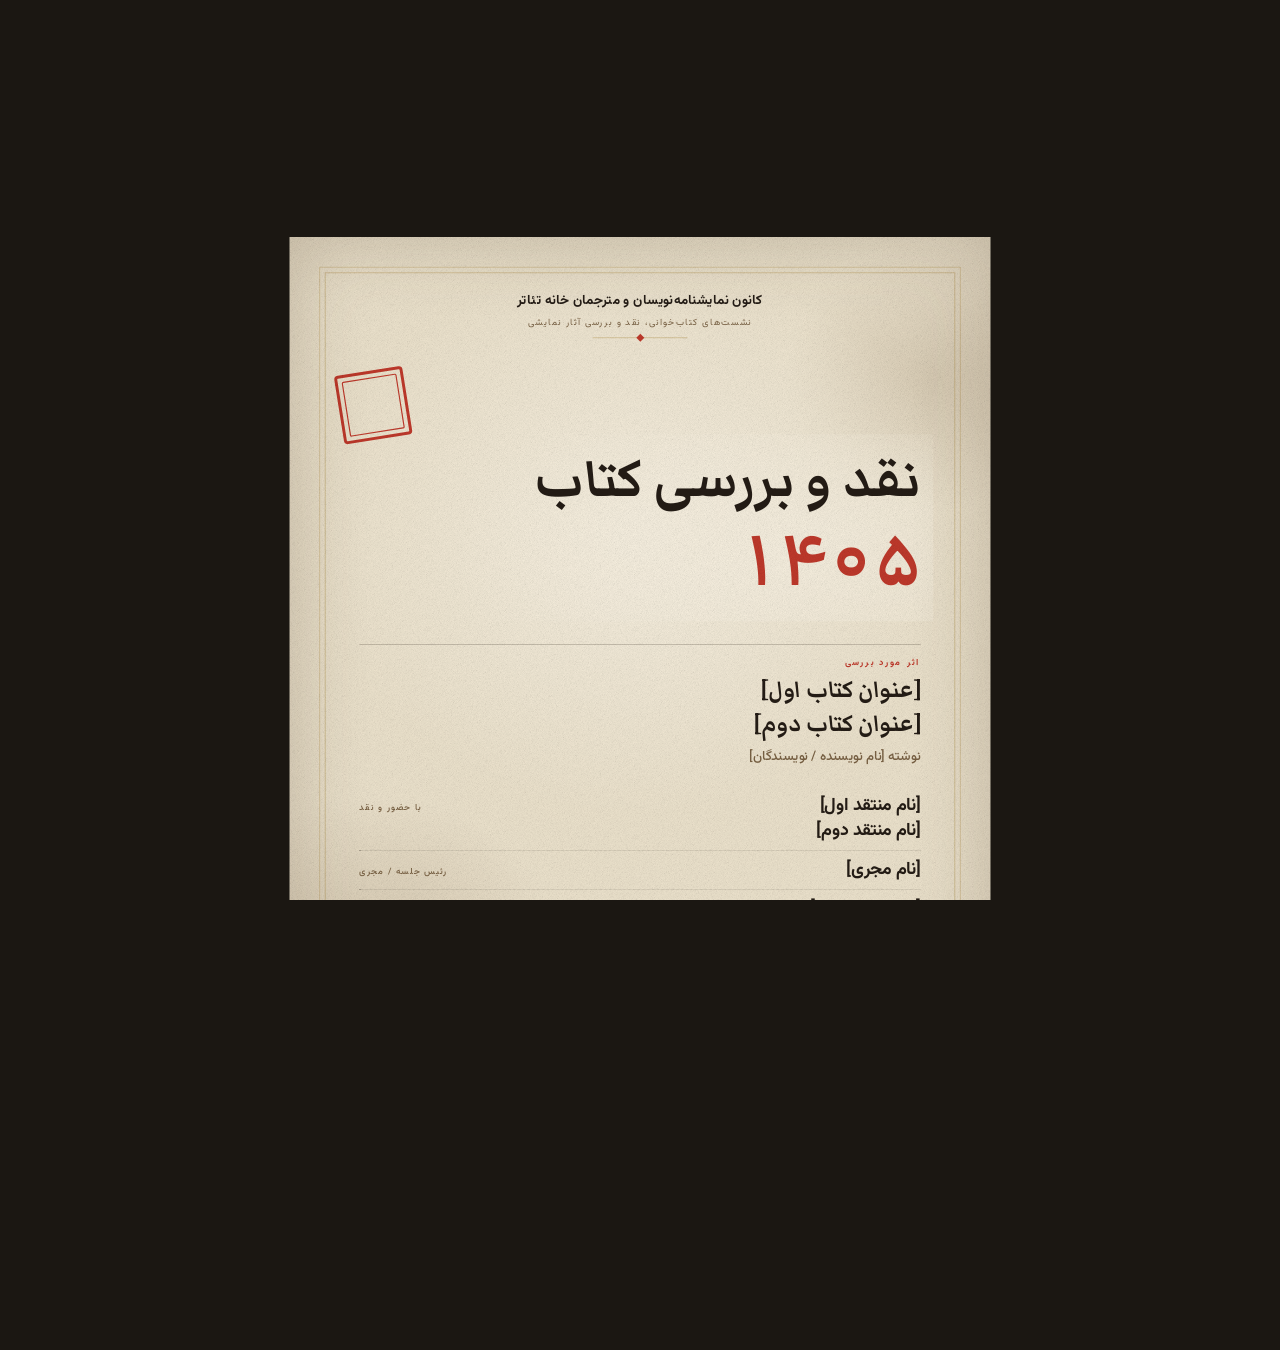
<file: design/nashast-poster/poster-b.html>
<!doctype html>
<html lang="fa" dir="rtl">
<head>
<meta charset="utf-8">
<title>سیاه‌مشق — پوستر نشست‌های کتاب‌خوانی</title>
<link rel="stylesheet" href="./fonts/fonts.css">
<style>
/* ═══════════════════════════════════════════════════════════════════════════
   جهت‌گیریِ هنریِ «ب» — سیاه‌مشق
   ── مفهوم ──────────────────────────────────────────────────────────────
   پوستر یک صفحهٔ نسخهٔ خطی است: کاغذِ کهنه، مشقِ نستعلیق که روی هم افتاده،
   و یک مُهرِ شنگرفی در حاشیه. تصویر، خودِ خط است؛ هیچ تصویرسازیِ دیگری نیست.
   ═════════════════════════════════════════════════════════════════════════ */

:root{
  --paper:   #EDE3CD;   /* کاغذِ کهنه */
  --paper-hi:#F7F0E0;   /* روشناییِ میانهٔ صفحه */
  --ink:     #241C15;   /* مرکّبِ گرم — خط و متن */
  --sepia:   #7A6244;   /* یادداشتِ حاشیه */
  --vermil:  #C0392B;   /* شنگرف — مُهر و تأکید */
  --ochre:   #A8802F;   /* زرِ مات — خطوطِ جدول‌کشی */

  --sans: 'Vazirmatn', system-ui, sans-serif;
  --serif:'Markazi Text', 'Vazirmatn', serif;
  --nasta:'Gulzar', 'Markazi Text', serif;
}
*{margin:0;padding:0;box-sizing:border-box}
html,body{height:100%;background:#1B1712;overflow:hidden}
body{display:grid;place-items:center}
.stage{transform:scale(var(--fit,1));transform-origin:center}

.poster{
  --u: calc(var(--W) / 1080 * 1px);
  --bleed:0px;
  --padX: calc(96 * var(--u));
  position:relative;overflow:hidden;
  width:calc(var(--W) * 1px + 2 * var(--bleed));
  height:calc(var(--H) * 1px + 2 * var(--bleed));
  background:var(--paper);color:var(--ink);font-family:var(--sans);
  -webkit-font-smoothing:antialiased;
}
.poster.bleed{--bleed:11.34px}

/* کاغذِ کهنه: روشناییِ میانه، لکه‌های چای، الیاف */
.wash{position:absolute;inset:0;pointer-events:none;
  background:radial-gradient(64% 44% at 50% 34%, var(--paper-hi), rgba(247,240,224,0) 72%),
             radial-gradient(38% 26% at 12% 82%, rgba(122,98,68,.20), rgba(122,98,68,0) 70%),
             radial-gradient(30% 22% at 92% 16%, rgba(122,98,68,.17), rgba(122,98,68,0) 70%),
             radial-gradient(26% 18% at 78% 94%, rgba(122,98,68,.14), rgba(122,98,68,0) 72%)}
.tex{position:absolute;inset:0;pointer-events:none;mix-blend-mode:multiply;opacity:.44;
  background-image:var(--grain);background-size:calc(320 * var(--u)) calc(320 * var(--u))}
.edge{position:absolute;inset:0;pointer-events:none;
  box-shadow:inset 0 0 calc(120 * var(--u)) rgba(70,52,30,.24)}

/* جدول‌کشیِ نسخه: دو خطِ زرِ مات که کادرِ کتابت را می‌سازند */
.rule-frame{position:absolute;inset:calc(46 * var(--u));pointer-events:none;
  border:1px solid rgba(168,128,47,.42)}
.rule-frame::after{content:"";position:absolute;inset:calc(7 * var(--u));
  border:calc(2 * var(--u)) solid rgba(168,128,47,.26)}

.trim{position:absolute;inset:var(--bleed);display:flex;flex-direction:column;
  padding:calc(84 * var(--u)) var(--padX) calc(var(--padB, 46) * var(--u))}
.trim > *{flex:0 0 auto}
.gap{flex:1 1 auto;min-height:calc(6 * var(--u))}
.gap.s{flex:.6 1 auto}

/* ── سرصفحه: عنوانِ برگزارکننده مثل سرلوحِ نسخه ────────────────────────── */
.masthead{text-align:center;position:relative;z-index:2}
.masthead .org{font-size:calc(21 * var(--u));font-weight:600;letter-spacing:.02em}
.masthead .ser{margin-top:calc(7 * var(--u));font-size:calc(14.5 * var(--u));
  letter-spacing:.14em;color:var(--sepia)}
.masthead .orn{margin:calc(12 * var(--u)) auto 0;width:calc(150 * var(--u));height:1px;
  background:rgba(168,128,47,.55);position:relative}
.masthead .orn::after{content:"";position:absolute;top:calc(-4 * var(--u));left:50%;
  width:calc(9 * var(--u));height:calc(9 * var(--u));margin-left:calc(-4.5 * var(--u));
  background:var(--vermil);transform:rotate(45deg)}

/* ── مشق و عنوان: خط پس‌زمینه است، عنوان روی آن می‌نشیند ─────────────── */
.mashq{position:relative;margin-top:calc(26 * var(--u))}
.mashq svg{display:block;width:100%;height:auto}
.seal{position:absolute;left:calc(-34 * var(--u));top:calc(24 * var(--u));
  width:calc(112 * var(--u));height:calc(112 * var(--u));transform:rotate(-9deg)}
.title-wrap{position:absolute;right:calc(-20 * var(--u));left:calc(-20 * var(--u));
  bottom:calc(6 * var(--u));text-align:right;padding:calc(20 * var(--u));
  background:radial-gradient(78% 120% at 74% 62%, rgba(247,240,224,.92), rgba(247,240,224,0) 72%)}
.title{font-family:var(--serif);font-weight:700;line-height:1.02;
  font-size:calc(104 * var(--u));color:var(--ink)}
.accent{display:block;margin-top:calc(2 * var(--u));font-family:var(--serif);font-weight:700;
  line-height:.98;font-size:calc(150 * var(--u));color:var(--vermil)}

/* ── اثر و نویسنده ──────────────────────────────────────────────────── */
.lbl{font-size:calc(14 * var(--u));font-weight:600;letter-spacing:.2em;color:var(--vermil)}
.work{margin-top:calc(30 * var(--u));padding-top:calc(18 * var(--u));
  border-top:1px solid rgba(36,28,21,.28)}
.book{font-family:var(--serif);font-weight:700;font-size:calc(54 * var(--u));line-height:1.1;
  margin-top:calc(6 * var(--u))}
.book + .book{margin-top:calc(4 * var(--u))}
.author{margin-top:calc(9 * var(--u));font-size:calc(21 * var(--u));font-weight:500;
  color:var(--sepia)}

/* ── اهالی نشست: مثل حاشیه‌نویسیِ نسخه، برچسب در کنارهٔ سطر ───────────── */
.people{margin-top:calc(26 * var(--u))}
.grp{display:grid;grid-template-columns:1fr calc(158 * var(--u));gap:calc(20 * var(--u));
  align-items:baseline;padding:calc(11 * var(--u)) 0}
.grp + .grp{border-top:1px dotted rgba(36,28,21,.30)}
.grp .lbl{text-align:left;letter-spacing:.12em;color:var(--sepia);font-weight:500}
.names{font-size:calc(28 * var(--u));font-weight:700;line-height:1.4;letter-spacing:-.012em}

/* ── زمان و مکان ────────────────────────────────────────────────────── */
.when{margin-top:calc(22 * var(--u));padding-top:calc(16 * var(--u));
  border-top:calc(2 * var(--u)) solid var(--ink)}
.when .date{font-family:var(--serif);font-weight:700;font-size:calc(44 * var(--u));
  line-height:1.2;color:var(--ink)}
.when .date i{font-style:normal;color:var(--vermil);margin:0 calc(12 * var(--u))}
.when .venue{margin-top:calc(3 * var(--u));font-size:calc(25 * var(--u));font-weight:600}
.when .addr{margin-top:calc(6 * var(--u));font-size:calc(16 * var(--u));color:var(--sepia);
  display:flex;gap:calc(15 * var(--u));flex-wrap:wrap}
.when .addr b{font-weight:600;color:var(--vermil)}

/* ── لوگوها ─────────────────────────────────────────────────────────── */
.logos{margin-top:calc(20 * var(--u));display:flex;align-items:center;
  gap:calc(14 * var(--u));flex-wrap:wrap}
.logos .cap{font-size:calc(12.5 * var(--u));font-weight:600;letter-spacing:.18em;
  color:rgba(36,28,21,.42);white-space:nowrap}
.logo{font-size:calc(14.5 * var(--u));font-weight:600;color:rgba(36,28,21,.78);
  display:flex;align-items:center;gap:calc(14 * var(--u));white-space:nowrap}
.logo::before{content:"";width:calc(4 * var(--u));height:calc(4 * var(--u));
  border-radius:50%;background:rgba(168,128,47,.7)}
.logo.opt{color:rgba(36,28,21,.44)}
.logo img{height:calc(44 * var(--u));width:auto;display:block}
.latin{margin-top:calc(10 * var(--u));direction:ltr;text-align:left;
  font-size:calc(10.5 * var(--u));font-weight:500;letter-spacing:.24em;
  color:rgba(36,28,21,.34)}

.marks{position:absolute;inset:0;pointer-events:none;display:none}
.poster.bleed .marks{display:block}
.marks i{position:absolute;background:rgba(36,28,21,.7)}
@media print{ html,body{background:#fff;overflow:visible} @page{ size:auto; margin:0 } }
</style>
</head>
<body>

<script>
/* ✏️ اطلاعاتِ نشست — همان ساختارِ الگوی اصلی */
const DATA = {
  organizer: 'کانون نمایشنامه‌نویسان و مترجمان خانه تئاتر',
  series:    'نشست‌های کتاب‌خوانی، نقد و بررسی آثار نمایشی',
  edition:   '',
  title:     'نقد و بررسی کتاب',
  accent:    '۱۴۰۵',
  booksLabel:'اثر مورد بررسی',
  books:     ['[عنوان کتاب اول]', '[عنوان کتاب دوم]'],
  author:    'نوشته [نام نویسنده / نویسندگان]',
  rows: [
    { label:'با حضور و نقد',    names:['[نام منتقد اول]', '[نام منتقد دوم]'] },
    { label:'رئیس جلسه / مجری', names:['[نام مجری]'] },
    { label:'مهمان ویژه',       names:['[نام مهمان ویژه]'] },
  ],
  date:  'پنجشنبه ۲۹ مرداد ۱۴۰۵',
  time:  '۱۷:۰۰',
  venue: 'سالن مشاهیر تئاتر شهر تهران',
  address:'[آدرس کامل محل برگزاری]',
  entry: 'ورود برای عموم آزاد است',
  logos: [
    { name:'کانون نمایشنامه‌نویسان و مترجمان', required:true  },
    { name:'خانه تئاتر',                      required:true  },
    { name:'تئاتر شهر',                       required:true  },
    { name:'مرکز هنرهای نمایشی',              required:false },
    { name:'اداره کل هنرهای نمایشی رادیو',    required:false },
  ],
  latin: 'IRANIAN PLAYWRIGHTS & TRANSLATORS GUILD · HOUSE OF THEATRE',
  /* واژه‌هایی که مشق از آن‌ها ساخته می‌شود */
  mashq: ['نمایش', 'سخن', 'کتاب', 'نقد', 'صحنه'],
};

const FORMATS = {
  post:  { W:1080,    H:1350,   art:520, title:104, accent:150 },
  story: { W:1080,    H:1920,   art:600, title:112, accent:164, padT:210, padB:210 },
  print: { W:1122.52, H:1587.4, art:560, title:106, accent:154, bleed:true },
};
</script>

<div class="stage"><article class="poster" id="poster"></article></div>

<script>
const GRAIN = "url(\"data:image/svg+xml;utf8," + encodeURIComponent(
  '<svg xmlns="http://www.w3.org/2000/svg" width="320" height="320">' +
  '<filter id="n"><feTurbulence type="fractalNoise" baseFrequency="0.55 1.05" numOctaves="4" stitchTiles="stitch"/>' +
  '<feColorMatrix type="saturate" values="0"/></filter>' +
  '<rect width="320" height="320" filter="url(#n)" opacity="0.7"/></svg>') + "\")";

/* ── سیاه‌مشق: یک واژه، بارها، روی هم و کمی رو به بالا ──────────────────── */
function mashq(H){
  const W = 1080;
  let seed = 90210;
  const rnd = () => (seed = (seed * 1103515245 + 12345) % 2147483648) / 2147483648;
  const words = DATA.mashq && DATA.mashq.length ? DATA.mashq : ['نمایش'];
  let out = '';
  for (let i = 0; i < 26; i++){
    const w  = words[Math.floor(rnd() * words.length)];
    const fs = 90 + rnd() * 210;
    const x  = 120 + rnd() * 980;
    const y  = 90 + rnd() * (H - 60);
    const rot= -13 + rnd() * 9;
    const op = (.05 + rnd() * .13).toFixed(3);
    out += `<text x="${x.toFixed(0)}" y="${y.toFixed(0)}" font-size="${fs.toFixed(0)}"` +
           ` opacity="${op}" transform="rotate(${rot.toFixed(1)} ${x.toFixed(0)} ${y.toFixed(0)})">${w}</text>`;
  }
  /* دو مشقِ پررنگ‌تر، برای عمق */
  out += `<text x="880" y="${(H * .40).toFixed(0)}" font-size="290" opacity=".26"` +
         ` transform="rotate(-9 880 ${(H * .40).toFixed(0)})">${words[0]}</text>`;
  out += `<text x="620" y="${(H * .82).toFixed(0)}" font-size="200" opacity=".18"` +
         ` transform="rotate(-7 620 ${(H * .82).toFixed(0)})">${words[words.length > 2 ? 2 : 0]}</text>`;

  return `<svg viewBox="0 0 ${W} ${H}" xmlns="http://www.w3.org/2000/svg">
    <g font-family="Gulzar, serif" fill="#241C15" text-anchor="middle"
       dominant-baseline="alphabetic">${out}</g>
  </svg>`;
}

/* مُهرِ شنگرفی — نشانِ برگزارکننده در حاشیه */
const SEAL = `<svg viewBox="0 0 120 120" xmlns="http://www.w3.org/2000/svg">
  <rect x="4" y="4" width="112" height="112" rx="4" fill="none" stroke="#C0392B" stroke-width="5"/>
  <rect x="14" y="14" width="92" height="92" rx="2" fill="none" stroke="#C0392B" stroke-width="2"/>
  <g fill="#C0392B" font-family="Vazirmatn, sans-serif" font-weight="700" text-anchor="middle">
    <text x="60" y="46" font-size="21">کانون</text>
    <text x="60" y="72" font-size="15">نمایشنامه‌نویسان</text>
    <text x="60" y="94" font-size="15">و مترجمان</text>
  </g></svg>`;

function esc(s){ return String(s).replace(/[<>&]/g, c => ({'<':'&lt;','>':'&gt;','&':'&amp;'}[c])); }

function build(fmt){
  const F = FORMATS[fmt] || FORMATS.post;
  const el = document.getElementById('poster');
  el.className = 'poster' + (F.bleed ? ' bleed' : '');
  el.style.setProperty('--W', F.W);
  el.style.setProperty('--H', F.H);
  el.style.setProperty('--grain', GRAIN);
  if (F.padB) el.style.setProperty('--padB', F.padB);

  const groups = DATA.rows.filter(r => r.names && r.names.filter(Boolean).length);

  el.innerHTML = `
    <div class="wash"></div>
    <div class="marks">${['0 0','1 0','0 1','1 1'].map(p=>{
      const [x,y] = p.split(' ').map(Number);
      const v = `${x?'right':'left'}:calc(var(--bleed) - 1px);${y?'bottom':'top'}:0;width:1px;height:var(--bleed)`;
      const h = `${y?'bottom':'top'}:calc(var(--bleed) - 1px);${x?'right':'left'}:0;height:1px;width:var(--bleed)`;
      return `<i style="${v}"></i><i style="${h}"></i>`;}).join('')}</div>
    <div class="rule-frame"></div>

    <div class="trim"${F.padT ? ` style="padding-top:calc(${F.padT} * var(--u))"` : ''}>
      <header class="masthead">
        <div class="org">${esc(DATA.organizer)}</div>
        <div class="ser">${esc(DATA.series)}</div>
        <div class="orn"></div>
      </header>

      <section class="mashq">
        ${mashq(F.art)}
        <div class="seal">${SEAL}</div>
        <div class="title-wrap">
          <h1 class="title" id="title">${esc(DATA.title)}</h1>
          ${DATA.accent ? `<span class="accent" id="accent">${esc(DATA.accent)}</span>` : ''}
        </div>
      </section>

      <section class="work">
        <div class="lbl">${esc(DATA.booksLabel)}</div>
        ${DATA.books.filter(Boolean).map(b => `<div class="book">${esc(b)}</div>`).join('')}
        ${DATA.author ? `<div class="author">${esc(DATA.author)}</div>` : ''}
      </section>

      <div class="gap s"></div>

      <section class="people">
        ${groups.map(g => `<div class="grp"><div class="names">${
          g.names.filter(Boolean).map(esc).join('<br>')}</div>
          <div class="lbl">${esc(g.label)}</div></div>`).join('')}
      </section>

      <div class="gap"></div>

      <section class="when">
        <div class="date">${esc(DATA.date)}${DATA.time ? `<i>◆</i>ساعت ${esc(DATA.time)}` : ''}</div>
        ${DATA.venue ? `<div class="venue">${esc(DATA.venue)}</div>` : ''}
        <div class="addr"><span>${esc(DATA.address || '')}</span>
          ${DATA.entry ? `<b>${esc(DATA.entry)}</b>` : ''}</div>
      </section>

      <footer class="logos">
        <span class="cap">با همکاری</span>
        ${DATA.logos.map(l => `<span class="logo${l.required ? '' : ' opt'}">${esc(l.name)}</span>`).join('')}
      </footer>
      ${DATA.latin ? `<div class="latin">${esc(DATA.latin)}</div>` : ''}
    </div>

    <div class="tex"></div><div class="edge"></div>`;
}

function lineCount(el){
  const r = document.createRange(); r.selectNodeContents(el);
  return new Set([...r.getClientRects()].filter(b => b.height > 1)
    .map(b => Math.round(b.top))).size || 1;
}
function fitText(el, maxPx, minPx, maxLines){
  if (!el) return;
  let lo = minPx, hi = maxPx;
  el.style.fontSize = maxPx + 'px';
  if (lineCount(el) <= maxLines) return;
  for (let i = 0; i < 18; i++){
    const mid = (lo + hi) / 2;
    el.style.fontSize = mid + 'px';
    if (lineCount(el) <= maxLines) lo = mid; else hi = mid;
  }
  el.style.fontSize = lo + 'px';
}

async function render(fmt){
  build(fmt);
  await document.fonts.ready;
  const F = FORMATS[fmt] || FORMATS.post;
  const u = F.W / 1080;
  fitText(document.getElementById('accent'), F.accent * u, 56 * u, 1);
  fitText(document.getElementById('title'), F.title * u, 40 * u, 2);
  const books = [...document.querySelectorAll('.book')];
  books.forEach(b => fitText(b, (books.length > 1 ? 46 : 58) * u, 24 * u, 2));

  const trim = document.querySelector('.trim');
  trim.style.transform = 'none';
  const kids = [...trim.children];
  const inner = kids[kids.length - 1].getBoundingClientRect().bottom
              - trim.getBoundingClientRect().top - parseFloat(getComputedStyle(trim).paddingTop);
  const avail = trim.clientHeight - parseFloat(getComputedStyle(trim).paddingTop)
                                  - parseFloat(getComputedStyle(trim).paddingBottom);
  if (inner > avail + 1){
    const k = Math.max(0.78, avail / inner);
    trim.style.transformOrigin = 'top center';
    trim.style.transform = `scale(${k})`;
  }
  document.body.dataset.ready = '1';
}

const P = new URLSearchParams(location.search);
const FMT = P.get('f') || 'post';
function fitViewport(){
  if (P.get('fit') === '0'){ document.querySelector('.stage').style.setProperty('--fit', 1); return; }
  const F = FORMATS[FMT] || FORMATS.post;
  const b = F.bleed ? 22.68 : 0;
  const k = Math.min(1, (innerWidth - 24) / (F.W + b), (innerHeight - 24) / (F.H + b));
  document.querySelector('.stage').style.setProperty('--fit', k);
}
addEventListener('resize', fitViewport);
render(FMT).then(fitViewport);
</script>
</body>
</html>
</file>
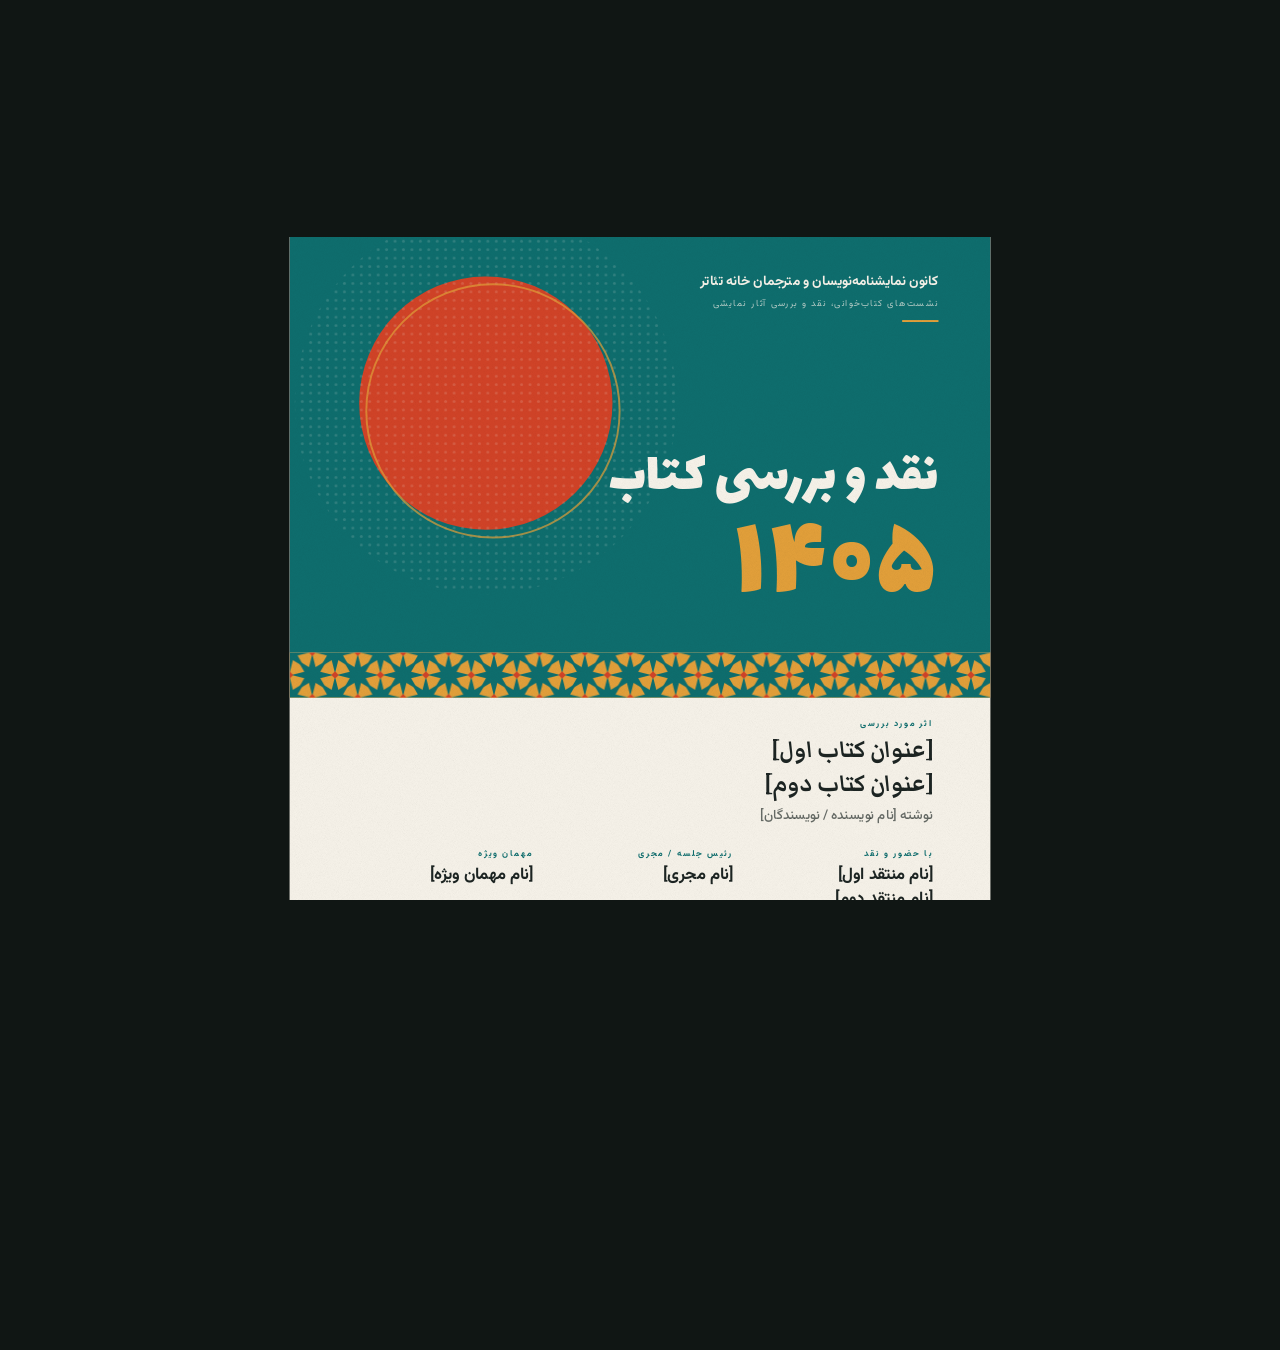
<file: design/nashast-poster/poster-c.html>
<!doctype html>
<html lang="fa" dir="rtl">
<head>
<meta charset="utf-8">
<title>کتیبه — پوستر نشست‌های کتاب‌خوانی</title>
<link rel="stylesheet" href="./fonts/fonts.css">
<style>
/* ═══════════════════════════════════════════════════════════════════════════
   جهت‌گیریِ هنریِ «ج» — کتیبه
   ── مفهوم ──────────────────────────────────────────────────────────────
   پوستر از دو پلانِ رنگیِ تخت ساخته شده و یک کتیبهٔ کاشیِ باریک آن‌ها را
   از هم جدا می‌کند: بالا فیروزهٔ عمیق و ماهِ شنگرفی، پایین کاغذِ روشن و
   اطلاعات. تنها تزئینِ طرح، همان یک نوارِ گرهِ هشت‌پر است.
   ═════════════════════════════════════════════════════════════════════════ */

:root{
  --teal:   #0E6E6E;   /* فیروزهٔ عمیق — پلانِ بالا */
  --teal-dk:#0A5150;
  --ivory:  #F7F3EA;   /* کاغذِ روشن — پلانِ پایین */
  --ink:    #1C2422;   /* مرکّبِ سبزْتیره — متن */
  --vermil: #D24327;   /* شنگرف — ماه و تأکید */
  --ochre:  #E3A03A;   /* زرِ گرم — عدد و کاشی */

  --sans: 'Vazirmatn', system-ui, sans-serif;
  --serif:'Markazi Text', 'Vazirmatn', serif;
  --disp: 'Lalezar', 'Vazirmatn', sans-serif;
}
*{margin:0;padding:0;box-sizing:border-box}
html,body{height:100%;background:#101614;overflow:hidden}
body{display:grid;place-items:center}
.stage{transform:scale(var(--fit,1));transform-origin:center}

.poster{
  --u: calc(var(--W) / 1080 * 1px);
  --bleed:0px;
  --padX: calc(80 * var(--u));
  position:relative;overflow:hidden;
  width:calc(var(--W) * 1px + 2 * var(--bleed));
  height:calc(var(--H) * 1px + 2 * var(--bleed));
  background:var(--ivory);color:var(--ink);font-family:var(--sans);
  -webkit-font-smoothing:antialiased;
}
.poster.bleed{--bleed:11.34px}
.tex{position:absolute;inset:0;pointer-events:none;mix-blend-mode:multiply;opacity:.26;
  background-image:var(--grain);background-size:calc(280 * var(--u)) calc(280 * var(--u))}

.trim{position:absolute;inset:var(--bleed);display:flex;flex-direction:column}
.trim > *{flex:0 0 auto}

/* ── پلانِ بالا: فیروزه، ماهِ شنگرفی، عنوان ───────────────────────────── */
.plane{position:relative;background:var(--teal);overflow:hidden;
  height:calc(var(--plane) * var(--u));
  padding:calc(var(--padT, 52) * var(--u)) var(--padX) calc(44 * var(--u))}
.plane .deco{position:absolute;inset:0}
.plane .deco svg{display:block;width:100%;height:100%}
.plane .inner{position:relative;height:100%;display:flex;flex-direction:column;
  justify-content:space-between}
.mast .org{font-size:calc(21 * var(--u));font-weight:600;color:var(--ivory);
  letter-spacing:-.004em}
.mast .ser{margin-top:calc(7 * var(--u));font-size:calc(14 * var(--u));font-weight:400;
  letter-spacing:.14em;color:rgba(247,243,234,.72)}
.mast .bar{margin-top:calc(14 * var(--u));width:calc(56 * var(--u));height:calc(3 * var(--u));
  background:var(--ochre)}

.title{font-family:var(--disp);font-weight:400;line-height:1.08;color:var(--ivory);
  font-size:calc(88 * var(--u))}
.accent{display:block;font-family:var(--disp);line-height:.94;color:var(--ochre);
  font-size:calc(184 * var(--u));margin-top:calc(4 * var(--u))}

/* ── کتیبهٔ کاشی ────────────────────────────────────────────────────── */
.frieze{height:calc(var(--frieze) * var(--u));background:var(--ochre)}
.frieze svg{display:block;width:100%;height:100%}

/* ── پلانِ پایین: اطلاعات ────────────────────────────────────────────── */
.body{position:relative;flex:1 1 auto;min-height:0;display:flex;flex-direction:column;
  padding:calc(30 * var(--u)) var(--padX) calc(var(--padB, 34) * var(--u))}
.body > *{flex:0 0 auto}
.gap{flex:1 1 auto;min-height:calc(6 * var(--u))}
.gap.s{flex:.6 1 auto}

.lbl{font-size:calc(13.5 * var(--u));font-weight:600;letter-spacing:.2em;color:var(--teal)}
.work{position:relative}
.book{font-family:var(--serif);font-weight:700;font-size:calc(54 * var(--u));line-height:1.08;
  margin-top:calc(7 * var(--u))}
.book + .book{margin-top:calc(3 * var(--u))}
.author{margin-top:calc(9 * var(--u));font-size:calc(21 * var(--u));font-weight:500;
  color:rgba(28,36,34,.66)}

/* اهالی نشست: سه ستونِ آزاد، بدون خط و بدون قاب */
.people{margin-top:calc(26 * var(--u));display:grid;gap:calc(22 * var(--u));
  grid-template-columns:repeat(var(--peopleCols, 3), 1fr)}
.names{margin-top:calc(6 * var(--u));font-size:calc(26 * var(--u));font-weight:700;
  line-height:1.42;letter-spacing:-.012em}

/* زمان و مکان: بلوکِ فیروزه‌ای، تنها لکهٔ رنگیِ نیمهٔ پایین */
.when{margin-top:calc(24 * var(--u));display:grid;
  grid-template-columns:auto 1fr;gap:calc(24 * var(--u));align-items:center;
  border-top:calc(3 * var(--u)) solid var(--teal);padding-top:calc(18 * var(--u))}
.when .date{font-family:var(--disp);font-size:calc(42 * var(--u));line-height:1.16;
  color:var(--teal);white-space:nowrap}
.when .hour{font-family:var(--disp);font-size:calc(42 * var(--u));color:var(--vermil);
  white-space:nowrap}
.when .place{grid-column:1 / -1}
.when .venue{font-size:calc(26 * var(--u));font-weight:700;letter-spacing:-.012em}
.when .addr{margin-top:calc(5 * var(--u));font-size:calc(16 * var(--u));
  color:rgba(28,36,34,.60);display:flex;gap:calc(15 * var(--u));flex-wrap:wrap}
.when .addr b{font-weight:600;color:var(--vermil)}

.logos{margin-top:calc(20 * var(--u));display:flex;align-items:center;
  gap:calc(14 * var(--u));flex-wrap:wrap}
.logos .cap{font-size:calc(12.5 * var(--u));font-weight:600;letter-spacing:.18em;
  color:rgba(28,36,34,.40);white-space:nowrap}
.logo{font-size:calc(14.5 * var(--u));font-weight:600;color:rgba(28,36,34,.80);
  display:flex;align-items:center;gap:calc(14 * var(--u));white-space:nowrap}
.logo::before{content:"";width:calc(5 * var(--u));height:calc(5 * var(--u));
  background:var(--ochre);transform:rotate(45deg)}
.logo.opt{color:rgba(28,36,34,.44)}
.logo img{height:calc(44 * var(--u));width:auto;display:block}
.latin{margin-top:calc(10 * var(--u));direction:ltr;text-align:left;
  font-size:calc(10.5 * var(--u));font-weight:500;letter-spacing:.24em;
  color:rgba(28,36,34,.34)}

.marks{position:absolute;inset:0;pointer-events:none;display:none;z-index:3}
.poster.bleed .marks{display:block}
.marks i{position:absolute;background:rgba(28,36,34,.7)}
@media print{ html,body{background:#fff;overflow:visible} @page{ size:auto; margin:0 } }
</style>
</head>
<body>

<script>
/* ✏️ اطلاعاتِ نشست — همان ساختارِ الگوی اصلی */
const DATA = {
  organizer: 'کانون نمایشنامه‌نویسان و مترجمان خانه تئاتر',
  series:    'نشست‌های کتاب‌خوانی، نقد و بررسی آثار نمایشی',
  title:     'نقد و بررسی کتاب',
  accent:    '۱۴۰۵',
  booksLabel:'اثر مورد بررسی',
  books:     ['[عنوان کتاب اول]', '[عنوان کتاب دوم]'],
  author:    'نوشته [نام نویسنده / نویسندگان]',
  rows: [
    { label:'با حضور و نقد',    names:['[نام منتقد اول]', '[نام منتقد دوم]'] },
    { label:'رئیس جلسه / مجری', names:['[نام مجری]'] },
    { label:'مهمان ویژه',       names:['[نام مهمان ویژه]'] },
  ],
  date:  'پنجشنبه ۲۹ مرداد ۱۴۰۵',
  time:  '۱۷:۰۰',
  venue: 'سالن مشاهیر تئاتر شهر تهران',
  address:'[آدرس کامل محل برگزاری]',
  entry: 'ورود برای عموم آزاد است',
  logos: [
    { name:'کانون نمایشنامه‌نویسان و مترجمان', required:true  },
    { name:'خانه تئاتر',                      required:true  },
    { name:'تئاتر شهر',                       required:true  },
    { name:'مرکز هنرهای نمایشی',              required:false },
    { name:'اداره کل هنرهای نمایشی رادیو',    required:false },
  ],
  latin: 'IRANIAN PLAYWRIGHTS & TRANSLATORS GUILD · HOUSE OF THEATRE',
};

const FORMATS = {
  post:  { W:1080,    H:1350,   plane:640, frieze:70, title:88, accent:184 },
  story: { W:1080,    H:1920,   plane:830, frieze:76, title:94, accent:196, padT:212, padB:200 },
  print: { W:1122.52, H:1587.4, plane:700, frieze:72, title:90, accent:188, bleed:true },
};
</script>

<div class="stage"><article class="poster" id="poster"></article></div>

<script>
const GRAIN = "url(\"data:image/svg+xml;utf8," + encodeURIComponent(
  '<svg xmlns="http://www.w3.org/2000/svg" width="280" height="280">' +
  '<filter id="n"><feTurbulence type="fractalNoise" baseFrequency="0.7 0.9" numOctaves="3" stitchTiles="stitch"/>' +
  '<feColorMatrix type="saturate" values="0"/></filter>' +
  '<rect width="280" height="280" filter="url(#n)" opacity="0.5"/></svg>') + "\")";

/* ستارهٔ هشت‌پر — واحدِ گرهِ کاشی */
function star(cx, cy, R, r){
  let p = [];
  for (let i = 0; i < 16; i++){
    const a = -Math.PI / 2 + i * Math.PI / 8, rad = i % 2 ? r : R;
    p.push((cx + rad * Math.cos(a)).toFixed(2) + ',' + (cy + rad * Math.sin(a)).toFixed(2));
  }
  return p.join(' ');
}

/* ── کتیبه: نوارِ گرهِ هشت‌پر و چلیپا ─────────────────────────────────── */
function frieze(h){
  const s = h, R = h * .46, r = R * .414;
  const Wf = 1080;
  return `<svg viewBox="0 0 ${Wf} ${s}" preserveAspectRatio="xMidYMid slice"
      xmlns="http://www.w3.org/2000/svg" style="width:100%;height:100%">
    <defs><pattern id="knot" width="${s}" height="${s}" patternUnits="userSpaceOnUse">
      <rect width="${s}" height="${s}" fill="#E3A03A"/>
      <polygon points="${star(s/2, s/2, R, r)}" fill="#0E6E6E"/>
      <polygon points="${star(0, 0, R, r)}" fill="#0E6E6E"/>
      <polygon points="${star(s, 0, R, r)}" fill="#0E6E6E"/>
      <polygon points="${star(0, s, R, r)}" fill="#0E6E6E"/>
      <polygon points="${star(s, s, R, r)}" fill="#0E6E6E"/>
      <rect x="${s/2 - 4}" y="-4" width="8" height="8" fill="#D24327" transform="rotate(45 ${s/2} 0)"/>
      <rect x="${s/2 - 4}" y="${s - 4}" width="8" height="8" fill="#D24327"
            transform="rotate(45 ${s/2} ${s})"/>
      <rect x="-4" y="${s/2 - 4}" width="8" height="8" fill="#D24327" transform="rotate(45 0 ${s/2})"/>
      <rect x="${s - 4}" y="${s/2 - 4}" width="8" height="8" fill="#D24327"
            transform="rotate(45 ${s} ${s/2})"/>
    </pattern></defs>
    <rect width="${Wf}" height="${s}" fill="url(#knot)"/>
  </svg>`;
}

/* ماهِ شنگرفی + هالهٔ ترام روی پلانِ فیروزه‌ای */
function deco(w, h){
  return `<svg viewBox="0 0 ${w} ${h}" preserveAspectRatio="none" xmlns="http://www.w3.org/2000/svg">
    <defs><pattern id="tram" width="13" height="13" patternUnits="userSpaceOnUse">
      <circle cx="6.5" cy="6.5" r="2.3" fill="#F7F3EA"/>
    </pattern></defs>
    <circle cx="${w * .28}" cy="${h * .40}" r="${h * .305}" fill="#D24327"/>
    <g opacity=".15"><circle cx="${w * .28}" cy="${h * .40}" r="${h * .46}" fill="url(#tram)"/></g>
    <circle cx="${w * .28}" cy="${h * .40}" r="${h * .305}" fill="none" stroke="#E3A03A"
            stroke-width="3" opacity=".7" transform="translate(11,12)"/>
  </svg>`;
}

function esc(s){ return String(s).replace(/[<>&]/g, c => ({'<':'&lt;','>':'&gt;','&':'&amp;'}[c])); }

function build(fmt){
  const F = FORMATS[fmt] || FORMATS.post;
  const el = document.getElementById('poster');
  el.className = 'poster' + (F.bleed ? ' bleed' : '');
  el.style.setProperty('--W', F.W);
  el.style.setProperty('--H', F.H);
  el.style.setProperty('--grain', GRAIN);
  el.style.setProperty('--plane', F.plane);
  el.style.setProperty('--frieze', F.frieze);
  if (F.padT) el.style.setProperty('--padT', F.padT);
  if (F.padB) el.style.setProperty('--padB', F.padB);

  const groups = DATA.rows.filter(r => r.names && r.names.filter(Boolean).length);

  el.innerHTML = `
    <div class="marks">${['0 0','1 0','0 1','1 1'].map(p=>{
      const [x,y] = p.split(' ').map(Number);
      const v = `${x?'right':'left'}:calc(var(--bleed) - 1px);${y?'bottom':'top'}:0;width:1px;height:var(--bleed)`;
      const h = `${y?'bottom':'top'}:calc(var(--bleed) - 1px);${x?'right':'left'}:0;height:1px;width:var(--bleed)`;
      return `<i style="${v}"></i><i style="${h}"></i>`;}).join('')}</div>

    <div class="trim">
      <header class="plane">
        <div class="deco">${deco(1080, F.plane)}</div>
        <div class="inner">
          <div class="mast">
            <div class="org">${esc(DATA.organizer)}</div>
            <div class="ser">${esc(DATA.series)}</div>
            <div class="bar"></div>
          </div>
          <div>
            <h1 class="title" id="title">${esc(DATA.title)}</h1>
            ${DATA.accent ? `<span class="accent" id="accent">${esc(DATA.accent)}</span>` : ''}
          </div>
        </div>
      </header>

      <div class="frieze">${frieze(F.frieze)}</div>

      <div class="body">
        <section class="work">
          <div>
            <div class="lbl">${esc(DATA.booksLabel)}</div>
            ${DATA.books.filter(Boolean).map(b => `<div class="book">${esc(b)}</div>`).join('')}
            ${DATA.author ? `<div class="author">${esc(DATA.author)}</div>` : ''}
          </div>
        </section>

        <div class="gap s"></div>

        <section class="people" style="--peopleCols:${groups.length}">
          ${groups.map(g => `<div><div class="lbl">${esc(g.label)}</div>
            <div class="names">${g.names.filter(Boolean).map(esc).join('<br>')}</div></div>`).join('')}
        </section>

        <div class="gap"></div>

        <section class="when">
          <div class="date">${esc(DATA.date)}</div>
          ${DATA.time ? `<div class="hour">ساعت ${esc(DATA.time)}</div>` : '<div></div>'}
          <div class="place">
            ${DATA.venue ? `<div class="venue">${esc(DATA.venue)}</div>` : ''}
            <div class="addr"><span>${esc(DATA.address || '')}</span>
              ${DATA.entry ? `<b>${esc(DATA.entry)}</b>` : ''}</div>
          </div>
        </section>

        <footer class="logos">
          <span class="cap">با همکاری</span>
          ${DATA.logos.map(l => `<span class="logo${l.required ? '' : ' opt'}">${esc(l.name)}</span>`).join('')}
        </footer>
        ${DATA.latin ? `<div class="latin">${esc(DATA.latin)}</div>` : ''}
      </div>
    </div>
    <div class="tex"></div>`;
}

function lineCount(el){
  const r = document.createRange(); r.selectNodeContents(el);
  return new Set([...r.getClientRects()].filter(b => b.height > 1)
    .map(b => Math.round(b.top))).size || 1;
}
function fitText(el, maxPx, minPx, maxLines){
  if (!el) return;
  let lo = minPx, hi = maxPx;
  el.style.fontSize = maxPx + 'px';
  if (lineCount(el) <= maxLines) return;
  for (let i = 0; i < 18; i++){
    const mid = (lo + hi) / 2;
    el.style.fontSize = mid + 'px';
    if (lineCount(el) <= maxLines) lo = mid; else hi = mid;
  }
  el.style.fontSize = lo + 'px';
}

async function render(fmt){
  build(fmt);
  await document.fonts.ready;
  const F = FORMATS[fmt] || FORMATS.post;
  const u = F.W / 1080;
  fitText(document.getElementById('accent'), F.accent * u, 60 * u, 1);
  fitText(document.getElementById('title'), F.title * u, 34 * u, 2);
  const books = [...document.querySelectorAll('.book')];
  books.forEach(b => fitText(b, (books.length > 1 ? 46 : 58) * u, 24 * u, 2));

  const body = document.querySelector('.body');
  body.style.transform = 'none';
  const kids = [...body.children];
  const inner = kids[kids.length - 1].getBoundingClientRect().bottom
              - body.getBoundingClientRect().top - parseFloat(getComputedStyle(body).paddingTop);
  const avail = body.clientHeight - parseFloat(getComputedStyle(body).paddingTop)
                                  - parseFloat(getComputedStyle(body).paddingBottom);
  if (inner > avail + 1){
    const k = Math.max(0.78, avail / inner);
    body.style.transformOrigin = 'top center';
    body.style.transform = `scale(${k})`;
  }
  document.body.dataset.ready = '1';
}

const P = new URLSearchParams(location.search);
const FMT = P.get('f') || 'post';
function fitViewport(){
  if (P.get('fit') === '0'){ document.querySelector('.stage').style.setProperty('--fit', 1); return; }
  const F = FORMATS[FMT] || FORMATS.post;
  const b = F.bleed ? 22.68 : 0;
  const k = Math.min(1, (innerWidth - 24) / (F.W + b), (innerHeight - 24) / (F.H + b));
  document.querySelector('.stage').style.setProperty('--fit', k);
}
addEventListener('resize', fitViewport);
render(FMT).then(fitViewport);
</script>
</body>
</html>
</file>
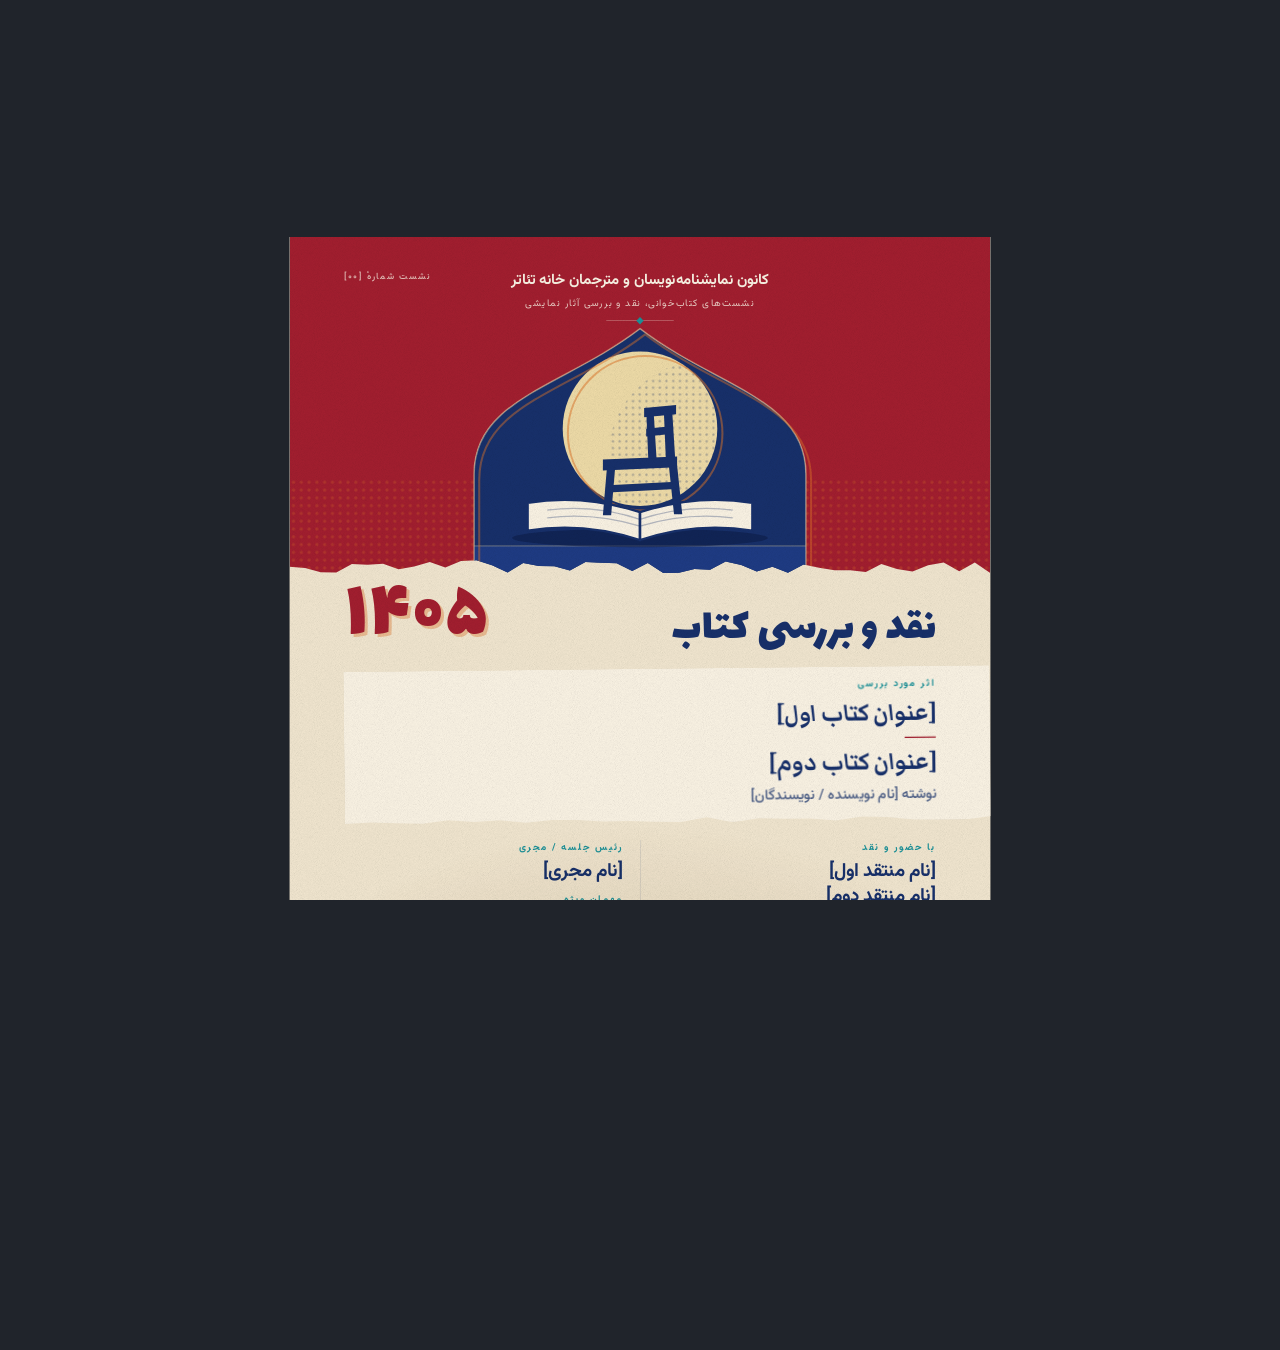
<file: design/nashast-poster/poster.html>
<!doctype html>
<html lang="fa" dir="rtl">
<head>
<meta charset="utf-8">
<title>نشست‌های کتاب‌خوانی، نقد و بررسی آثار نمایشی — پوستر</title>
<link rel="stylesheet" href="./fonts/fonts.css">
<style>
/* ═══════════════════════════════════════════════════════════════════════════
   نشست‌های کتاب‌خوانی، نقد و بررسی آثار نمایشی
   کانون نمایشنامه‌نویسان و مترجمان خانه تئاتر
   ── Master template / visual system ──────────────────────────────────────
   مفهوم: «صندلی خالی» — پرده بالا رفته، ماهِ فیروزه‌ای پشتِ صحنه است، و روی
   کتابِ باز فقط یک صندلیِ خالی ایستاده: جای نویسنده‌ای که امشب اثرش خوانده
   می‌شود. اجرا به زبانِ چاپِ دستی: کاغذِ گرم، چند مرکّبِ محدود، خطای ثبتِ رنگ.
   ═════════════════════════════════════════════════════════════════════════ */

:root{
  /* ── مرکّب‌ها: مثل چاپِ سیلک، چند رنگِ محدود و نه بیشتر ─────────────── */
  --paper:    #F2E7D0;   /* کاغذِ کرمِ گرم — زمینه */
  --paper-lo: #E7D8B8;   /* کفِ صحنه */
  --ivory:    #FBF4E5;   /* صفحاتِ کتاب، تکه‌کاغذِ چسبانده‌شده */
  --ink:      #17306B;   /* آبیِ کبالت — متنِ اصلی */
  --crimson:  #A31E2F;   /* زرشکیِ گرم — پرده و تأکیدِ بلند */
  --burgundy: #6D1421;   /* سایهٔ چینِ پرده */
  --turq:     #1B9299;   /* فیروزهٔ ایرانی — تأکیدِ آرام */
  --orange:   #DE7429;   /* نارنجیِ ایرانی — ترامِ چاپ و خطای ثبت */

  --sans: 'Vazirmatn', system-ui, sans-serif;
  --serif:'Markazi Text', 'Vazirmatn', serif;
  --disp: 'Lalezar', 'Vazirmatn', sans-serif;
}

*{margin:0;padding:0;box-sizing:border-box}
html,body{height:100%;background:#20242B;overflow:hidden}
body{display:grid;place-items:center}
.stage{transform:scale(var(--fit,1));transform-origin:center}

.poster{
  --u: calc(var(--W) / 1080 * 1px);
  --bleed: 0px;
  --padX: calc(84 * var(--u));
  position:relative;
  width:calc(var(--W) * 1px + 2 * var(--bleed));
  height:calc(var(--H) * 1px + 2 * var(--bleed));
  overflow:hidden;
  background:var(--paper);
  color:var(--ink);
  font-family:var(--sans);
  -webkit-font-smoothing:antialiased;
}
.poster.bleed{--bleed:11.34px}

/* بافتِ کاغذ و دانهٔ چاپ — طرح روی کاغذ می‌نشیند، نه روی شیشه */
.paper-tex{position:absolute;inset:0;pointer-events:none;mix-blend-mode:multiply;opacity:.40;
  background-image:var(--grain);background-size:calc(300 * var(--u)) calc(300 * var(--u))}
.warmth{position:absolute;inset:0;pointer-events:none;mix-blend-mode:multiply;
  background:radial-gradient(120% 80% at 50% 112%, rgba(122,86,40,.30), rgba(0,0,0,0) 56%)}

.trim{position:absolute;inset:var(--bleed);display:flex;flex-direction:column}

/* ── تصویرِ اصلی ─────────────────────────────────────────────────────── */
.hero{position:relative;flex:0 0 auto}
.heroTop{background:var(--crimson)}
.hero svg{display:block;width:100%;height:auto}

.masthead{position:absolute;right:0;left:0;text-align:center;color:var(--ivory)}
.masthead .org{font-size:calc(23 * var(--u));font-weight:600;letter-spacing:-.005em}
.masthead .ser{margin-top:calc(8 * var(--u));font-size:calc(15 * var(--u));font-weight:400;
  letter-spacing:.11em;color:rgba(251,244,229,.84)}
.masthead .orn{margin:calc(13 * var(--u)) auto 0;width:calc(104 * var(--u));height:1px;
  background:rgba(251,244,229,.42);position:relative}
.masthead .orn::after{content:"";position:absolute;top:calc(-3.5 * var(--u));left:50%;
  width:calc(8 * var(--u));height:calc(8 * var(--u));margin-left:calc(-4 * var(--u));
  background:var(--turq);transform:rotate(45deg)}
.edition{position:absolute;left:var(--padX);font-size:calc(14 * var(--u));font-weight:500;
  letter-spacing:.15em;color:rgba(251,244,229,.74)}

/* ── ستونِ متن ───────────────────────────────────────────────────────── */
.body{position:relative;flex:1 1 auto;display:flex;flex-direction:column;
  padding:0 var(--padX) calc(var(--padB, 32) * var(--u));min-height:0}
.body > *{flex:0 0 auto}
.gap{flex:1 1 auto;min-height:calc(6 * var(--u))}
.gap.s{flex:.85 1 auto}

/* ۱ ــ عنوان: قفلِ دوتکه‌ای — واژه‌ها، و عددِ سال با اختلافِ اندازهٔ زیاد */
.lockup{display:flex;align-items:flex-end;gap:calc(20 * var(--u));
  margin-top:calc(var(--lockUp) * var(--u) * -1)}
.title{flex:1 1 auto;font-family:var(--disp);font-weight:400;line-height:1.16;
  font-size:calc(82 * var(--u));color:var(--ink)}
.accent{flex:0 0 auto;max-width:46%;font-family:var(--disp);line-height:.9;
  font-size:calc(158 * var(--u));color:var(--crimson);
  text-shadow:calc(4 * var(--u)) calc(4 * var(--u)) 0 rgba(222,116,41,.38)}

/* ۲ ــ تکه‌کاغذِ چسبانده‌شده: اثر و نویسنده */
.patch{position:relative;margin-top:calc(20 * var(--u));width:calc(100% + var(--padX));
  margin-right:calc(var(--padX) * -1);background:var(--ivory);
  padding:calc(16 * var(--u)) var(--padX) calc(22 * var(--u)) calc(30 * var(--u));
  transform:rotate(-.6deg);
  filter:drop-shadow(calc(-4 * var(--u)) calc(7 * var(--u)) calc(9 * var(--u)) rgba(60,40,20,.24))}
.lbl{font-size:calc(15 * var(--u));font-weight:600;letter-spacing:.16em;color:var(--turq)}
.books{margin-top:calc(8 * var(--u))}
.book{font-family:var(--serif);font-weight:700;font-size:calc(52 * var(--u));line-height:1.1;
  letter-spacing:-.01em;color:var(--ink)}
.book + .book::before{content:"";display:block;width:calc(48 * var(--u));
  height:calc(2 * var(--u));background:var(--crimson);margin:calc(11 * var(--u)) 0}
.author{margin-top:calc(9 * var(--u));font-size:calc(22 * var(--u));font-weight:500;
  color:rgba(23,48,107,.76)}

/* ۳ ــ اهالی نشست: دو ستونِ آزاد، بدون قاب و بدون جدول */
.people{margin-top:calc(20 * var(--u));display:grid;gap:calc(26 * var(--u));
  grid-template-columns:var(--peopleCols,1fr 1px 1fr)}
.people .rule{background:rgba(23,48,107,.15)}
.grp + .grp{margin-top:calc(13 * var(--u))}
.names{margin-top:calc(5 * var(--u));font-size:calc(29 * var(--u));font-weight:700;
  line-height:1.38;letter-spacing:-.014em}

/* ۴ ــ زمان و مکان: یک سطرِ بلندِ زرشکی، نه نوار و نه جدول */
.when{margin-top:calc(20 * var(--u));padding-top:calc(16 * var(--u));
  border-top:calc(2.5 * var(--u)) solid var(--crimson)}
.when .date{font-family:var(--disp);font-size:calc(41 * var(--u));line-height:1.2;
  color:var(--crimson)}
.when .date i{font-style:normal;color:var(--orange);margin:0 calc(13 * var(--u));
  font-size:calc(24 * var(--u));vertical-align:middle}
.when .venue{margin-top:calc(4 * var(--u));font-size:calc(27 * var(--u));font-weight:700;
  letter-spacing:-.012em}
.when .addr{margin-top:calc(7 * var(--u));font-size:calc(17 * var(--u));
  color:rgba(23,48,107,.60);display:flex;gap:calc(16 * var(--u));flex-wrap:wrap}
.when .addr b{font-weight:500;color:var(--turq)}

/* ۵ ــ لوگوها: یک ردیفِ هویتی، بدون مستطیل */
.logos{margin-top:calc(17 * var(--u));display:flex;align-items:center;
  gap:calc(15 * var(--u));flex-wrap:wrap}
.logos .cap{font-size:calc(13 * var(--u));font-weight:600;letter-spacing:.18em;
  color:rgba(23,48,107,.40);white-space:nowrap}
.logo{font-size:calc(15 * var(--u));font-weight:600;color:rgba(23,48,107,.82);
  display:flex;align-items:center;gap:calc(15 * var(--u));white-space:nowrap}
.logo::before{content:"";width:calc(4 * var(--u));height:calc(4 * var(--u));border-radius:50%;
  background:rgba(23,48,107,.26)}
.logo.opt{color:rgba(23,48,107,.46)}
/* جای‌گذاریِ فایلِ لوگو: <span class="logo"><img src="./logos/…svg" alt="…"></span> */
.logo img{height:calc(46 * var(--u));width:auto;display:block}
.latin{margin-top:calc(10 * var(--u));direction:ltr;text-align:left;
  font-size:calc(11 * var(--u));font-weight:500;letter-spacing:.24em;
  color:rgba(23,48,107,.34)}

/* علامت‌های برش (فقط قطع چاپی) */
.marks{position:absolute;inset:0;pointer-events:none;display:none}
.poster.bleed .marks{display:block}
.marks i{position:absolute;background:rgba(23,48,107,.72)}

@media print{ html,body{background:#fff;overflow:visible} @page{ size:auto; margin:0 } }
</style>
</head>
<body>

<script>
/* ╔══════════════════════════════════════════════════════════════════════╗
   ║  ✏️  تنها بخشی که برای هر نشست تغییر می‌کند                            ║
   ╚══════════════════════════════════════════════════════════════════════╝ */
const DATA = {

  organizer: 'کانون نمایشنامه‌نویسان و مترجمان خانه تئاتر',
  series:    'نشست‌های کتاب‌خوانی، نقد و بررسی آثار نمایشی',
  edition:   'نشست شمارهٔ [۰۰]',      /* اختیاری — برای حذف: '' */

  /* عنوان در دو تکه بسته می‌شود: واژه‌ها، و یک تکهٔ درشتِ زرشکی کنارش.
     اگر accent خالی بماند، عنوان تمامِ عرض را می‌گیرد و بزرگ‌تر می‌شود. */
  title:     'نقد و بررسی کتاب',
  accent:    '۱۴۰۵',

  booksLabel:'اثر مورد بررسی',
  books:     ['[عنوان کتاب اول]', '[عنوان کتاب دوم]'],
  author:    'نوشته [نام نویسنده / نویسندگان]',

  /* هر گروه که نام نداشته باشد، خودبه‌خود حذف می‌شود */
  rows: [
    { label:'با حضور و نقد',    names:['[نام منتقد اول]', '[نام منتقد دوم]'] },
    { label:'رئیس جلسه / مجری', names:['[نام مجری]'] },
    { label:'مهمان ویژه',       names:['[نام مهمان ویژه]'] },
  ],

  date:      'پنجشنبه ۲۹ مرداد ۱۴۰۵',
  time:      '۱۷:۰۰',
  venue:     'سالن مشاهیر تئاتر شهر تهران',
  address:   '[آدرس کامل محل برگزاری]',
  entry:     'ورود برای عموم آزاد است',   /* اختیاری */

  logos: [
    { name:'کانون نمایشنامه‌نویسان و مترجمان', required:true  },
    { name:'خانه تئاتر',                      required:true  },
    { name:'تئاتر شهر',                       required:true  },
    { name:'مرکز هنرهای نمایشی',              required:false },
    { name:'اداره کل هنرهای نمایشی رادیو',    required:false },
  ],
  latin:     'IRANIAN PLAYWRIGHTS & TRANSLATORS GUILD · HOUSE OF THEATRE',
};

const FORMATS = {
  post:  { W:1080,    H:1350,   hero:540, title:70, accent:130, lockUp:12 },
  story: { W:1080,    H:1920,   hero:700, title:78, accent:146, lockUp:14, padY:150, padB:190 },
  print: { W:1122.52, H:1587.4, hero:596, title:72, accent:134, lockUp:13, bleed:true },
};
</script>

<div class="stage"><article class="poster" id="poster"></article></div>

<script>
/* بافتِ کاغذ: الیاف و دانهٔ چاپ، کاشیِ کوچکی که با اندازهٔ پوستر بزرگ می‌شود */
const GRAIN = "url(\"data:image/svg+xml;utf8," + encodeURIComponent(
  '<svg xmlns="http://www.w3.org/2000/svg" width="300" height="300">' +
  '<filter id="n"><feTurbulence type="fractalNoise" baseFrequency="0.62 0.95" numOctaves="4" stitchTiles="stitch"/>' +
  '<feColorMatrix type="saturate" values="0"/></filter>' +
  '<rect width="300" height="300" filter="url(#n)" opacity="0.6"/></svg>') + "\")";

/* ── تصویرِ اصلی: طاقِ ایرانی، ماه، کتابِ باز، صندلیِ خالی ────────────────
   یک تکهٔ کاغذِ زرشکیِ پاره‌شده روی کاغذِ کرم چسبانده شده؛ از طاقِ آن شبِ صحنه
   پیداست. صحنه در مختصاتِ ۶۸۰ کشیده و بعد به ارتفاعِ دلخواه مقیاس می‌شود. */
function artwork(HERO){
  const W = 1080, H = HERO, S = H / 680, CX = 540;
  const APEX = 178, SPRING = 460, HALF = 322;
  const T = `translate(${CX} 0) scale(${S.toFixed(4)}) translate(${-CX} 0)`;

  /* طاقِ کلیل: عمود از پاکار، بعد جمع‌شدن به یک نوکِ ملایم */
  const rise = SPRING - APEX;
  const arch =
    `M${CX - HALF} 680 L${CX - HALF} ${SPRING}` +
    ` C${CX - HALF} ${(SPRING - rise * .52).toFixed(0)}` +
    ` ${(CX - HALF * .46).toFixed(0)} ${(APEX + rise * .40).toFixed(0)} ${CX} ${APEX}` +
    ` C${(CX + HALF * .46).toFixed(0)} ${(APEX + rise * .40).toFixed(0)}` +
    ` ${CX + HALF} ${(SPRING - rise * .52).toFixed(0)} ${CX + HALF} ${SPRING}` +
    ` L${CX + HALF} 680 Z`;

  /* لبهٔ پاره‌شدهٔ پایینِ تکه‌کاغذ — تصادفیِ ثابت */
  let seed = 4711;
  const rnd = () => (seed = (seed * 1103515245 + 12345) % 2147483648) / 2147483648;
  let edge = `M0 0 L${W} 0 L${W} ${(H - 22).toFixed(1)}`;
  for (let x = W - 24; x >= 0; x -= 24)
    edge += ` L${x} ${(H - 22 - rnd() * 20).toFixed(1)}`;
  edge += ' L0 0 Z';

  /* صندلیِ خالی — سایه‌نمای تو‌پُر، مثل مهرِ چاپ */
  const q = (...p) => `<polygon points="${p.join(' ')}"/>`;
  const chair = `<g fill="#17306B">
    ${q('468,432','612,426','612,447','468,453')}
    ${q('590,428','608,427','602,330','586,331')}
    ${q('556,430','572,429','566,332','552,333')}
    ${q('548,332','610,326','610,344','548,350')}
    ${q('552,372','604,367','604,382','552,387')}
    ${q('476,446','492,445','484,540','468,540')}
    ${q('596,444','612,443','622,538','606,538')}
    ${q('478,482','610,475','610,489','478,496')}
  </g>`;

  return `
  <svg viewBox="0 0 ${W} ${H}" fill="none" xmlns="http://www.w3.org/2000/svg">
    <defs>
      <pattern id="tram" width="12" height="12" patternUnits="userSpaceOnUse">
        <circle cx="6" cy="6" r="2.6" fill="#DE7429"/>
      </pattern>
      <pattern id="tramInk" width="13" height="13" patternUnits="userSpaceOnUse">
        <circle cx="6.5" cy="6.5" r="2.2" fill="#17306B"/>
      </pattern>
      <clipPath id="cutArch"><path d="${arch}" transform="${T}"/></clipPath>
      <clipPath id="cutSheet"><path d="${edge}"/></clipPath>
      <clipPath id="cutMoonLo"><circle cx="${CX + 126}" cy="428" r="188"/></clipPath>
      <mask id="holeArch">
        <rect width="${W}" height="${H}" fill="#fff"/>
        <path d="${arch}" fill="#000" transform="${T}"/>
      </mask>
    </defs>

    <g clip-path="url(#cutSheet)">
      <!-- شبِ صحنه، از دلِ طاق -->
      <g transform="${T}"><path d="${arch}" fill="#17306B"/></g>

      <g clip-path="url(#cutArch)">
        <g transform="${T}">
          <!-- ماه -->
          <circle cx="${CX}" cy="372" r="150" fill="#EFDCA8"/>
          <g clip-path="url(#cutMoonLo)" opacity=".32">
            <circle cx="${CX}" cy="372" r="150" fill="url(#tramInk)"/>
          </g>
          <circle cx="${CX + 10}" cy="381" r="150" fill="none" stroke="#DE7429"
                  stroke-width="4" opacity=".5"/>

          <!-- کفِ صحنه -->
          <rect x="0" y="600" width="${W}" height="90" fill="#1E3B84"/>
          <rect x="0" y="598" width="${W}" height="3" fill="#EFDCA8" opacity=".26"/>

          <!-- کتابِ باز: صحنه‌ای که صندلی روی آن ایستاده -->
          <ellipse cx="${CX}" cy="584" rx="248" ry="18" fill="#0C1B45" opacity=".55"/>
          <path d="M322 516 C392 504 466 510 540 534" stroke="#DE7429" stroke-width="4"
                opacity=".55" transform="translate(9,10)"/>
          <path d="M540 534 C466 510 392 504 322 516 L322 570 C392 558 466 564 540 588 Z"
                fill="#FBF4E5" stroke="#17306B" stroke-width="4.5"/>
          <path d="M540 534 C614 510 688 504 758 516 L758 570 C688 558 614 564 540 588 Z"
                fill="#FBF4E5" stroke="#17306B" stroke-width="4.5"/>
          <path d="M540 534 L540 588" stroke="#17306B" stroke-width="4.5"/>
          <g stroke="#17306B" stroke-width="2.6" opacity=".3">
            <path d="M540 548 C480 528 422 522 360 530"/>
            <path d="M540 561 C480 543 422 537 360 545"/>
            <path d="M540 548 C600 528 658 522 720 530"/>
            <path d="M540 561 C600 543 658 537 720 545"/>
          </g>

          ${chair}
        </g>
      </g>

      <!-- تکه‌کاغذِ زرشکی با طاقِ بریده -->
      <rect width="${W}" height="${H}" fill="#A31E2F" mask="url(#holeArch)"/>
      <g stroke="#6D1421" stroke-width="3.4" opacity=".38">
        ${Array.from({length:6},(_,i)=>{const x=24+i*34;
          return `M${x} 16 C${x - 4} ${(H*.36).toFixed(0)} ${x - 10} ${(H*.66).toFixed(0)}` +
                 ` ${x - 16} ${(H - 28).toFixed(0)}`;}).join('')}
        ${Array.from({length:6},(_,i)=>{const x=W-24-i*34;
          return `M${x} 16 C${x + 4} ${(H*.36).toFixed(0)} ${x + 10} ${(H*.66).toFixed(0)}` +
                 ` ${x + 16} ${(H - 28).toFixed(0)}`;}).join('')}
      </g>
      <g opacity=".26" mask="url(#holeArch)">
        <rect x="0" y="${(H - 170).toFixed(0)}" width="${W}" height="146" fill="url(#tram)"/>
      </g>
      <!-- خطِ طاق و خطای عمدیِ ثبتِ رنگ -->
      <g transform="${T}">
        <path d="${arch}" fill="none" stroke="#EFDCA8" stroke-width="3" opacity=".5"/>
        <path d="${arch}" fill="none" stroke="#DE7429" stroke-width="4" opacity=".45"
              transform="translate(10,11)"/>
      </g>
    </g>
  </svg>`;
}

function esc(s){ return String(s).replace(/[<>&]/g, c => ({'<':'&lt;','>':'&gt;','&':'&amp;'}[c])); }

/* لبهٔ پاره‌شدهٔ تکه‌کاغذ — تصادفیِ ثابت، تا هر بار یک‌شکل بماند */
function torn(){
  let seed = 20250829;
  const rnd = () => (seed = (seed * 1103515245 + 12345) % 2147483648) / 2147483648;
  const pts = ['0% 0%', '100% 0%'];
  for (let x = 100; x >= 0; x -= 4) pts.push(`${x}% ${(100 - rnd() * 3.6).toFixed(2)}%`);
  return `polygon(${pts.join(',')})`;
}

function build(fmt){
  const F = FORMATS[fmt] || FORMATS.post;
  const el = document.getElementById('poster');
  const padY = F.padY || 0;
  el.className = 'poster' + (F.bleed ? ' bleed' : '');
  el.style.setProperty('--W', F.W);
  el.style.setProperty('--H', F.H);
  el.style.setProperty('--grain', GRAIN);
  el.style.setProperty('--lockUp', F.lockUp);
  if (F.padB) el.style.setProperty('--padB', F.padB);

  const groups = DATA.rows.filter(r => r.names && r.names.filter(Boolean).length);
  const head = groups.slice(0, 1), tail = groups.slice(1);
  const grp = g => `<div class="grp"><div class="lbl">${esc(g.label)}</div>
      <div class="names">${g.names.filter(Boolean).map(esc).join('<br>')}</div></div>`;

  el.innerHTML = `
    <div class="marks">${['0 0','1 0','0 1','1 1'].map(p=>{
      const [x,y] = p.split(' ').map(Number);
      const v = `${x?'right':'left'}:calc(var(--bleed) - 1px);${y?'bottom':'top'}:0;width:1px;height:var(--bleed)`;
      const h = `${y?'bottom':'top'}:calc(var(--bleed) - 1px);${x?'right':'left'}:0;height:1px;width:var(--bleed)`;
      return `<i style="${v}"></i><i style="${h}"></i>`;}).join('')}</div>

    <div class="trim">
      <header class="hero">
        ${padY ? `<div class="heroTop" style="height:calc(${padY} * var(--u))"></div>` : ''}
        ${artwork(F.hero)}
        <div class="masthead" style="top:calc(${padY + 48} * var(--u))">
          <div class="org">${esc(DATA.organizer)}</div>
          <div class="ser">${esc(DATA.series)}</div>
          <div class="orn"></div>
        </div>
        ${DATA.edition ? `<div class="edition"
          style="top:calc(${padY + 50} * var(--u))">${esc(DATA.edition)}</div>` : ''}
      </header>

      <div class="body">
        <div class="lockup">
          <h1 class="title" id="title">${esc(DATA.title)}</h1>
          ${DATA.accent ? `<div class="accent" id="accent">${esc(DATA.accent)}</div>` : ''}
        </div>

        <section class="patch" id="patch">
          <div class="lbl">${esc(DATA.booksLabel)}</div>
          <div class="books">${DATA.books.filter(Boolean)
            .map(b => `<div class="book">${esc(b)}</div>`).join('')}</div>
          ${DATA.author ? `<div class="author">${esc(DATA.author)}</div>` : ''}
        </section>

        <div class="gap s"></div>

        <section class="people"${tail.length ? '' : ' style="--peopleCols:1fr"'}>
          <div>${head.map(grp).join('')}</div>
          ${tail.length ? `<div class="rule"></div><div>${tail.map(grp).join('')}</div>` : ''}
        </section>

        <div class="gap"></div>

        <section class="when">
          <div class="date">${esc(DATA.date)}${DATA.time
            ? `<i>◆</i>ساعت ${esc(DATA.time)}` : ''}</div>
          ${DATA.venue ? `<div class="venue">${esc(DATA.venue)}</div>` : ''}
          <div class="addr"><span>${esc(DATA.address || '')}</span>
            ${DATA.entry ? `<b>${esc(DATA.entry)}</b>` : ''}</div>
        </section>

        <footer class="logos">
          <span class="cap">با همکاری</span>
          ${DATA.logos.map(l => `<span class="logo${l.required ? '' : ' opt'}">${esc(l.name)}</span>`).join('')}
        </footer>
        ${DATA.latin ? `<div class="latin">${esc(DATA.latin)}</div>` : ''}
      </div>
    </div>

    <div class="paper-tex"></div>
    <div class="warmth"></div>`;

  document.getElementById('patch').style.clipPath = torn();
}

/* شمارشِ سطر با Range — ارتفاعِ بلوک به‌خاطر کشیدگیِ حروف فارسی گمراه‌کننده است */
function lineCount(el){
  const r = document.createRange();
  r.selectNodeContents(el);
  return new Set([...r.getClientRects()].filter(b => b.height > 1)
    .map(b => Math.round(b.top))).size || 1;
}
function fitText(el, maxPx, minPx, maxLines){
  if (!el) return;
  let lo = minPx, hi = maxPx;
  el.style.fontSize = maxPx + 'px';
  if (lineCount(el) <= maxLines) return;
  for (let i = 0; i < 18; i++){
    const mid = (lo + hi) / 2;
    el.style.fontSize = mid + 'px';
    if (lineCount(el) <= maxLines) lo = mid; else hi = mid;
  }
  el.style.fontSize = lo + 'px';
}

async function render(fmt){
  build(fmt);
  await document.fonts.ready;
  const F = FORMATS[fmt] || FORMATS.post;
  const u = F.W / 1080;

  const accent = document.getElementById('accent');
  fitText(accent, F.accent * u, 54 * u, 1);
  fitText(document.getElementById('title'),
          (accent ? F.title : F.title * 1.22) * u, 34 * u, 2);

  const books = [...document.querySelectorAll('.book')];
  books.forEach(b => fitText(b, (books.length > 1 ? 46 : 58) * u, 24 * u, 2));

  /* شبکهٔ ایمنی: متنِ غیرعادی بلند، ستون را جمع می‌کند تا چیدمان نشکند */
  const body = document.querySelector('.body');
  body.style.transform = 'none';
  const kids = [...body.children];
  const inner = kids[kids.length - 1].getBoundingClientRect().bottom
              - body.getBoundingClientRect().top;
  const avail = body.clientHeight - parseFloat(getComputedStyle(body).paddingBottom);
  if (inner > avail + 1){
    const k = Math.max(0.78, avail / inner);
    body.style.transformOrigin = 'top center';
    body.style.transform = `scale(${k})`;
  }
  document.body.dataset.ready = '1';
}

const P = new URLSearchParams(location.search);
const FMT = P.get('f') || 'post';
function fitViewport(){
  if (P.get('fit') === '0'){ document.querySelector('.stage').style.setProperty('--fit', 1); return; }
  const F = FORMATS[FMT] || FORMATS.post;
  const b = F.bleed ? 22.68 : 0;
  const k = Math.min(1, (innerWidth - 24) / (F.W + b), (innerHeight - 24) / (F.H + b));
  document.querySelector('.stage').style.setProperty('--fit', k);
}
addEventListener('resize', fitViewport);
render(FMT).then(fitViewport);
</script>
</body>
</html>
</file>
<file: design/nashast-poster/fonts/fonts.css>
/* Vazirmatn (OFL), Markazi Text (OFL), Gulzar (OFL) — subsets from Google Fonts.
   Persian typography stack for the poster template. */
@font-face{font-family:'Markazi Text';font-style:normal;font-weight:600;font-display:block;src:url(./MarkaziText-600-arabic.woff2) format('woff2');unicode-range:U+0600-06FF, U+0750-077F, U+0870-088E, U+0890-0891, U+0897-08E1, U+08E3-08FF, U+200C-200E, U+2010-2011, U+204F, U+2E41, U+FB50-FDFF, U+FE70-FE74, U+FE76-FEFC, U+102E0-102FB, U+10E60-10E7E, U+10EC2-10EC4, U+10EFC-10EFF, U+1EE00-1EE03, U+1EE05-1EE1F, U+1EE21-1EE22, U+1EE24, U+1EE27, U+1EE29-1EE32, U+1EE34-1EE37, U+1EE39, U+1EE3B, U+1EE42, U+1EE47, U+1EE49, U+1EE4B, U+1EE4D-1EE4F, U+1EE51-1EE52, U+1EE54, U+1EE57, U+1EE59, U+1EE5B, U+1EE5D, U+1EE5F, U+1EE61-1EE62, U+1EE64, U+1EE67-1EE6A, U+1EE6C-1EE72, U+1EE74-1EE77, U+1EE79-1EE7C, U+1EE7E, U+1EE80-1EE89, U+1EE8B-1EE9B, U+1EEA1-1EEA3, U+1EEA5-1EEA9, U+1EEAB-1EEBB, U+1EEF0-1EEF1}
@font-face{font-family:'Markazi Text';font-style:normal;font-weight:600;font-display:block;src:url(./MarkaziText-600-latin.woff2) format('woff2');unicode-range:U+0000-00FF, U+0131, U+0152-0153, U+02BB-02BC, U+02C6, U+02DA, U+02DC, U+0304, U+0308, U+0329, U+2000-206F, U+20AC, U+2122, U+2191, U+2193, U+2212, U+2215, U+FEFF, U+FFFD}
@font-face{font-family:'Markazi Text';font-style:normal;font-weight:700;font-display:block;src:url(./MarkaziText-700-arabic.woff2) format('woff2');unicode-range:U+0600-06FF, U+0750-077F, U+0870-088E, U+0890-0891, U+0897-08E1, U+08E3-08FF, U+200C-200E, U+2010-2011, U+204F, U+2E41, U+FB50-FDFF, U+FE70-FE74, U+FE76-FEFC, U+102E0-102FB, U+10E60-10E7E, U+10EC2-10EC4, U+10EFC-10EFF, U+1EE00-1EE03, U+1EE05-1EE1F, U+1EE21-1EE22, U+1EE24, U+1EE27, U+1EE29-1EE32, U+1EE34-1EE37, U+1EE39, U+1EE3B, U+1EE42, U+1EE47, U+1EE49, U+1EE4B, U+1EE4D-1EE4F, U+1EE51-1EE52, U+1EE54, U+1EE57, U+1EE59, U+1EE5B, U+1EE5D, U+1EE5F, U+1EE61-1EE62, U+1EE64, U+1EE67-1EE6A, U+1EE6C-1EE72, U+1EE74-1EE77, U+1EE79-1EE7C, U+1EE7E, U+1EE80-1EE89, U+1EE8B-1EE9B, U+1EEA1-1EEA3, U+1EEA5-1EEA9, U+1EEAB-1EEBB, U+1EEF0-1EEF1}
@font-face{font-family:'Markazi Text';font-style:normal;font-weight:700;font-display:block;src:url(./MarkaziText-700-latin.woff2) format('woff2');unicode-range:U+0000-00FF, U+0131, U+0152-0153, U+02BB-02BC, U+02C6, U+02DA, U+02DC, U+0304, U+0308, U+0329, U+2000-206F, U+20AC, U+2122, U+2191, U+2193, U+2212, U+2215, U+FEFF, U+FFFD}
@font-face{font-family:'Vazirmatn';font-style:normal;font-weight:400;font-display:block;src:url(./Vazirmatn-400-arabic.woff2) format('woff2');unicode-range:U+0600-06FF, U+0750-077F, U+0870-088E, U+0890-0891, U+0897-08E1, U+08E3-08FF, U+200C-200E, U+2010-2011, U+204F, U+2E41, U+FB50-FDFF, U+FE70-FE74, U+FE76-FEFC, U+102E0-102FB, U+10E60-10E7E, U+10EC2-10EC4, U+10EFC-10EFF, U+1EE00-1EE03, U+1EE05-1EE1F, U+1EE21-1EE22, U+1EE24, U+1EE27, U+1EE29-1EE32, U+1EE34-1EE37, U+1EE39, U+1EE3B, U+1EE42, U+1EE47, U+1EE49, U+1EE4B, U+1EE4D-1EE4F, U+1EE51-1EE52, U+1EE54, U+1EE57, U+1EE59, U+1EE5B, U+1EE5D, U+1EE5F, U+1EE61-1EE62, U+1EE64, U+1EE67-1EE6A, U+1EE6C-1EE72, U+1EE74-1EE77, U+1EE79-1EE7C, U+1EE7E, U+1EE80-1EE89, U+1EE8B-1EE9B, U+1EEA1-1EEA3, U+1EEA5-1EEA9, U+1EEAB-1EEBB, U+1EEF0-1EEF1}
@font-face{font-family:'Vazirmatn';font-style:normal;font-weight:400;font-display:block;src:url(./Vazirmatn-400-latin.woff2) format('woff2');unicode-range:U+0000-00FF, U+0131, U+0152-0153, U+02BB-02BC, U+02C6, U+02DA, U+02DC, U+0304, U+0308, U+0329, U+2000-206F, U+20AC, U+2122, U+2191, U+2193, U+2212, U+2215, U+FEFF, U+FFFD}
@font-face{font-family:'Vazirmatn';font-style:normal;font-weight:500;font-display:block;src:url(./Vazirmatn-500-arabic.woff2) format('woff2');unicode-range:U+0600-06FF, U+0750-077F, U+0870-088E, U+0890-0891, U+0897-08E1, U+08E3-08FF, U+200C-200E, U+2010-2011, U+204F, U+2E41, U+FB50-FDFF, U+FE70-FE74, U+FE76-FEFC, U+102E0-102FB, U+10E60-10E7E, U+10EC2-10EC4, U+10EFC-10EFF, U+1EE00-1EE03, U+1EE05-1EE1F, U+1EE21-1EE22, U+1EE24, U+1EE27, U+1EE29-1EE32, U+1EE34-1EE37, U+1EE39, U+1EE3B, U+1EE42, U+1EE47, U+1EE49, U+1EE4B, U+1EE4D-1EE4F, U+1EE51-1EE52, U+1EE54, U+1EE57, U+1EE59, U+1EE5B, U+1EE5D, U+1EE5F, U+1EE61-1EE62, U+1EE64, U+1EE67-1EE6A, U+1EE6C-1EE72, U+1EE74-1EE77, U+1EE79-1EE7C, U+1EE7E, U+1EE80-1EE89, U+1EE8B-1EE9B, U+1EEA1-1EEA3, U+1EEA5-1EEA9, U+1EEAB-1EEBB, U+1EEF0-1EEF1}
@font-face{font-family:'Vazirmatn';font-style:normal;font-weight:500;font-display:block;src:url(./Vazirmatn-500-latin.woff2) format('woff2');unicode-range:U+0000-00FF, U+0131, U+0152-0153, U+02BB-02BC, U+02C6, U+02DA, U+02DC, U+0304, U+0308, U+0329, U+2000-206F, U+20AC, U+2122, U+2191, U+2193, U+2212, U+2215, U+FEFF, U+FFFD}
@font-face{font-family:'Vazirmatn';font-style:normal;font-weight:700;font-display:block;src:url(./Vazirmatn-700-arabic.woff2) format('woff2');unicode-range:U+0600-06FF, U+0750-077F, U+0870-088E, U+0890-0891, U+0897-08E1, U+08E3-08FF, U+200C-200E, U+2010-2011, U+204F, U+2E41, U+FB50-FDFF, U+FE70-FE74, U+FE76-FEFC, U+102E0-102FB, U+10E60-10E7E, U+10EC2-10EC4, U+10EFC-10EFF, U+1EE00-1EE03, U+1EE05-1EE1F, U+1EE21-1EE22, U+1EE24, U+1EE27, U+1EE29-1EE32, U+1EE34-1EE37, U+1EE39, U+1EE3B, U+1EE42, U+1EE47, U+1EE49, U+1EE4B, U+1EE4D-1EE4F, U+1EE51-1EE52, U+1EE54, U+1EE57, U+1EE59, U+1EE5B, U+1EE5D, U+1EE5F, U+1EE61-1EE62, U+1EE64, U+1EE67-1EE6A, U+1EE6C-1EE72, U+1EE74-1EE77, U+1EE79-1EE7C, U+1EE7E, U+1EE80-1EE89, U+1EE8B-1EE9B, U+1EEA1-1EEA3, U+1EEA5-1EEA9, U+1EEAB-1EEBB, U+1EEF0-1EEF1}
@font-face{font-family:'Vazirmatn';font-style:normal;font-weight:700;font-display:block;src:url(./Vazirmatn-700-latin.woff2) format('woff2');unicode-range:U+0000-00FF, U+0131, U+0152-0153, U+02BB-02BC, U+02C6, U+02DA, U+02DC, U+0304, U+0308, U+0329, U+2000-206F, U+20AC, U+2122, U+2191, U+2193, U+2212, U+2215, U+FEFF, U+FFFD}
@font-face{font-family:'Vazirmatn';font-style:normal;font-weight:800;font-display:block;src:url(./Vazirmatn-800-arabic.woff2) format('woff2');unicode-range:U+0600-06FF, U+0750-077F, U+0870-088E, U+0890-0891, U+0897-08E1, U+08E3-08FF, U+200C-200E, U+2010-2011, U+204F, U+2E41, U+FB50-FDFF, U+FE70-FE74, U+FE76-FEFC, U+102E0-102FB, U+10E60-10E7E, U+10EC2-10EC4, U+10EFC-10EFF, U+1EE00-1EE03, U+1EE05-1EE1F, U+1EE21-1EE22, U+1EE24, U+1EE27, U+1EE29-1EE32, U+1EE34-1EE37, U+1EE39, U+1EE3B, U+1EE42, U+1EE47, U+1EE49, U+1EE4B, U+1EE4D-1EE4F, U+1EE51-1EE52, U+1EE54, U+1EE57, U+1EE59, U+1EE5B, U+1EE5D, U+1EE5F, U+1EE61-1EE62, U+1EE64, U+1EE67-1EE6A, U+1EE6C-1EE72, U+1EE74-1EE77, U+1EE79-1EE7C, U+1EE7E, U+1EE80-1EE89, U+1EE8B-1EE9B, U+1EEA1-1EEA3, U+1EEA5-1EEA9, U+1EEAB-1EEBB, U+1EEF0-1EEF1}
@font-face{font-family:'Vazirmatn';font-style:normal;font-weight:800;font-display:block;src:url(./Vazirmatn-800-latin.woff2) format('woff2');unicode-range:U+0000-00FF, U+0131, U+0152-0153, U+02BB-02BC, U+02C6, U+02DA, U+02DC, U+0304, U+0308, U+0329, U+2000-206F, U+20AC, U+2122, U+2191, U+2193, U+2212, U+2215, U+FEFF, U+FFFD}
@font-face{font-family:'Vazirmatn';font-style:normal;font-weight:900;font-display:block;src:url(./Vazirmatn-900-arabic.woff2) format('woff2');unicode-range:U+0600-06FF, U+0750-077F, U+0870-088E, U+0890-0891, U+0897-08E1, U+08E3-08FF, U+200C-200E, U+2010-2011, U+204F, U+2E41, U+FB50-FDFF, U+FE70-FE74, U+FE76-FEFC, U+102E0-102FB, U+10E60-10E7E, U+10EC2-10EC4, U+10EFC-10EFF, U+1EE00-1EE03, U+1EE05-1EE1F, U+1EE21-1EE22, U+1EE24, U+1EE27, U+1EE29-1EE32, U+1EE34-1EE37, U+1EE39, U+1EE3B, U+1EE42, U+1EE47, U+1EE49, U+1EE4B, U+1EE4D-1EE4F, U+1EE51-1EE52, U+1EE54, U+1EE57, U+1EE59, U+1EE5B, U+1EE5D, U+1EE5F, U+1EE61-1EE62, U+1EE64, U+1EE67-1EE6A, U+1EE6C-1EE72, U+1EE74-1EE77, U+1EE79-1EE7C, U+1EE7E, U+1EE80-1EE89, U+1EE8B-1EE9B, U+1EEA1-1EEA3, U+1EEA5-1EEA9, U+1EEAB-1EEBB, U+1EEF0-1EEF1}
@font-face{font-family:'Vazirmatn';font-style:normal;font-weight:900;font-display:block;src:url(./Vazirmatn-900-latin.woff2) format('woff2');unicode-range:U+0000-00FF, U+0131, U+0152-0153, U+02BB-02BC, U+02C6, U+02DA, U+02DC, U+0304, U+0308, U+0329, U+2000-206F, U+20AC, U+2122, U+2191, U+2193, U+2212, U+2215, U+FEFF, U+FFFD}
@font-face{font-family:'Lalezar';font-style:normal;font-weight:400;font-display:block;src:url(./Lalezar-400-arabic.woff2) format('woff2');unicode-range:U+0600-06FF, U+0750-077F, U+0870-088E, U+0890-0891, U+0897-08E1, U+08E3-08FF, U+200C-200E, U+2010-2011, U+204F, U+2E41, U+FB50-FDFF, U+FE70-FE74, U+FE76-FEFC, U+102E0-102FB, U+10E60-10E7E, U+10EC2-10EC4, U+10EFC-10EFF, U+1EE00-1EE03, U+1EE05-1EE1F, U+1EE21-1EE22, U+1EE24, U+1EE27, U+1EE29-1EE32, U+1EE34-1EE37, U+1EE39, U+1EE3B, U+1EE42, U+1EE47, U+1EE49, U+1EE4B, U+1EE4D-1EE4F, U+1EE51-1EE52, U+1EE54, U+1EE57, U+1EE59, U+1EE5B, U+1EE5D, U+1EE5F, U+1EE61-1EE62, U+1EE64, U+1EE67-1EE6A, U+1EE6C-1EE72, U+1EE74-1EE77, U+1EE79-1EE7C, U+1EE7E, U+1EE80-1EE89, U+1EE8B-1EE9B, U+1EEA1-1EEA3, U+1EEA5-1EEA9, U+1EEAB-1EEBB, U+1EEF0-1EEF1}
@font-face{font-family:'Lalezar';font-style:normal;font-weight:400;font-display:block;src:url(./Lalezar-400-latin.woff2) format('woff2');unicode-range:U+0000-00FF, U+0131, U+0152-0153, U+02BB-02BC, U+02C6, U+02DA, U+02DC, U+0304, U+0308, U+0329, U+2000-206F, U+20AC, U+2122, U+2191, U+2193, U+2212, U+2215, U+FEFF, U+FFFD}
@font-face{font-family:'Gulzar';font-style:normal;font-weight:400;font-display:block;src:url(./Gulzar-400-arabic.woff2) format('woff2');unicode-range:U+0600-06FF, U+0750-077F, U+0870-088E, U+0890-0891, U+0897-08E1, U+08E3-08FF, U+200C-200E, U+2010-2011, U+204F, U+2E41, U+FB50-FDFF, U+FE70-FE74, U+FE76-FEFC, U+102E0-102FB, U+10E60-10E7E, U+10EC2-10EC4, U+10EFC-10EFF, U+1EE00-1EE03, U+1EE05-1EE1F, U+1EE21-1EE22, U+1EE24, U+1EE27, U+1EE29-1EE32, U+1EE34-1EE37, U+1EE39, U+1EE3B, U+1EE42, U+1EE47, U+1EE49, U+1EE4B, U+1EE4D-1EE4F, U+1EE51-1EE52, U+1EE54, U+1EE57, U+1EE59, U+1EE5B, U+1EE5D, U+1EE5F, U+1EE61-1EE62, U+1EE64, U+1EE67-1EE6A, U+1EE6C-1EE72, U+1EE74-1EE77, U+1EE79-1EE7C, U+1EE7E, U+1EE80-1EE89, U+1EE8B-1EE9B, U+1EEA1-1EEA3, U+1EEA5-1EEA9, U+1EEAB-1EEBB, U+1EEF0-1EEF1}
</file>
